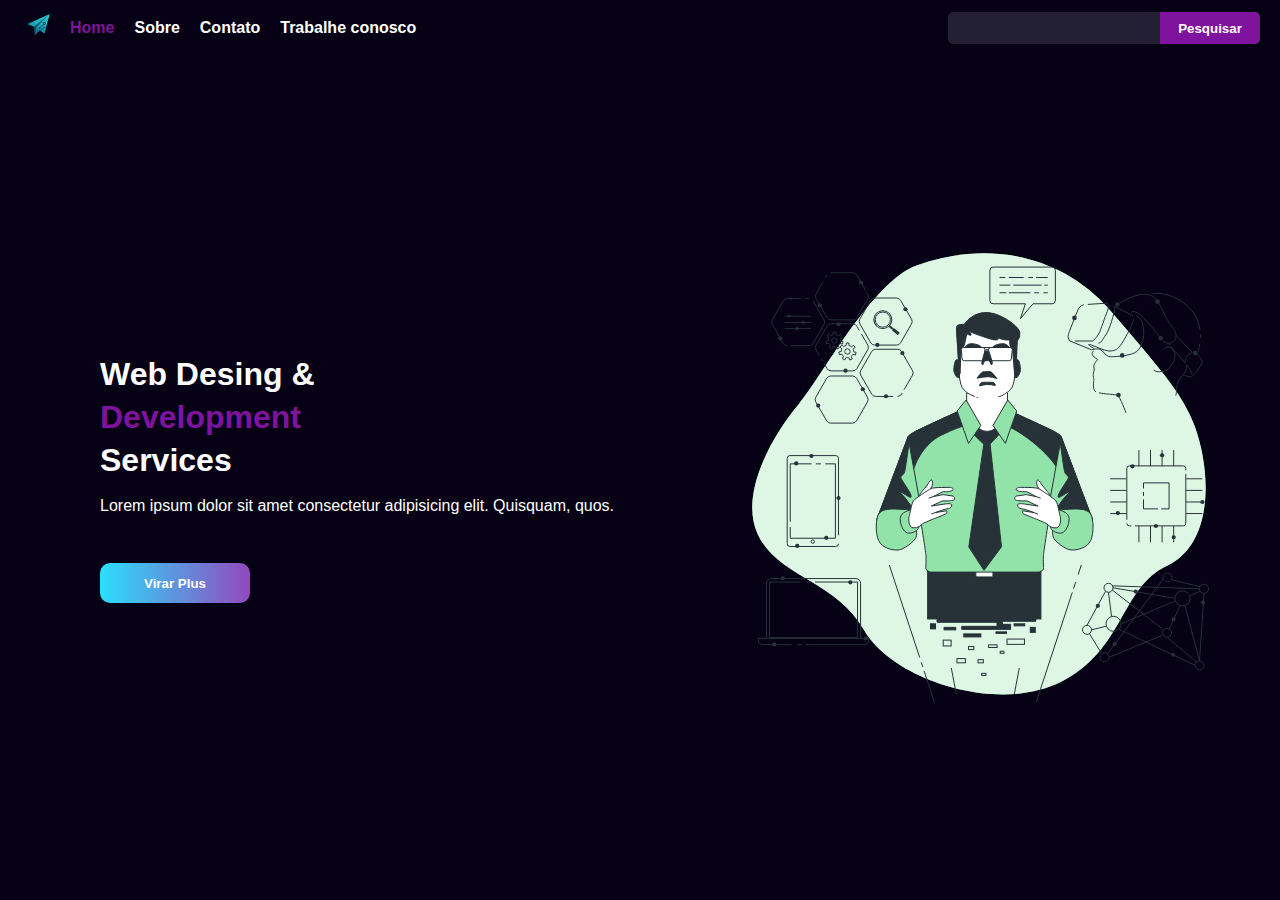
<file: idex.html>
<!DOCTYPE html>
<html lang="en">

<head>
  <meta charset="UTF-8">
  <meta name="viewport" content="width=device-width, initial-scale=1.0">
  <link rel="stylesheet" href="style.css">
  <title>Document</title>
</head>

<body>
  <div class="container">
    <header>
      <div class="esquerda">
        <div class="logo">
          <img width="40px" src="/images/logo2.png" alt="mini-logo">
        </div>
        <nav>
          <a href="" id="ativo">Home</a>
          <a href="">Sobre</a>
          <a href="">Contato</a>
          <a href="">Trabalhe conosco</a>
        </nav>
      </div>
      <div class="direita">
        <input type="text" placeholder="">
        <button>Pesquisar</button>
      </div>
    </header>
    <main>
      <div class="esquerda">
        <h1>Web Desing & </h1>
        <h1 id="ativo">Development</h1>
        <h1>Services</h1>
        <p>Lorem ipsum dolor sit amet consectetur adipisicing elit. Quisquam, quos.</p>
        </p>
        <button>Virar Plus</button>
      </div>
      <div class="direita">
        <img width="500" src="/images/visionary-technology-animate.svg" alt="imagem-animada">
      </div>
    </main>
  </div>

  </div>
</body>

</html>
</file>
<file: style.css>
body {
  margin: 0;
  padding: 0;
  box-sizing: border-box;
  font-family: sans-serif;
  color: #ffffff;
}

.container {
  width: 100%;
  height: 100vh;
  background-color: #060115;
  display: flex;
  flex-direction: column;
}

.container header {
  width: 100%;
  height: 60px;
  display: flex;
  justify-content: space-between;
  align-items: center;
}

.container header .esquerda {
  padding-left: 20px;
  width: 50%;
  display: flex;
  align-items: center;
  gap: 10px;
}

.container header .direita {
  padding-right: 20px;
  width: 50%;
  display: flex;
  justify-content: flex-end;
}

.container header .esquerda nav {
  display: flex;
  gap: 20px;
}

.container header .esquerda nav a {
  text-decoration: none;
  font-weight: bold;
  color: #ffffff;
}

.container header .direita input {
  width: 200px;
  height: 30px;
  border: none;
  border-top-left-radius: 5px;
  border-bottom-left-radius: 5px;
  color: #ffffff;
  background-color: #242033;
  outline: none;
  padding-left: 10px;
}

.container header .direita button {
  width: 100px;
  height: 32px;
  border: none;
  border-top-right-radius: 5px;
  border-bottom-right-radius: 5px;
  background-color: #7f139d;
  color: #ffffff;
  font-weight: bold;
  cursor: pointer;
}

.container header .esquerda nav a#ativo {
  color: #7f139d;
}

.container main {
  width: 100%;
  height: 100%;
  display: flex;
}

.container main .esquerda {
  width: 50%;
  height: 100%;
  display: flex;
  flex-direction: column;
  justify-content: center;
  padding-left: 100px;
}

.container main .direita {
  width: 50%;
  height: 100%;
  display: flex;
  justify-content: center;
  align-items: center;
}

.container main .esquerda h1 {
  line-height: 0px;
}

.container main .esquerda h1#ativo {
  color: #7f139d;
}

.container main .esquerda button {
  width: 150px;
  height: 40px;
  border: none;
  border-radius: 10px;
  background: linear-gradient(to right, #2bdffc, #9249be);
  color: #ffffff;
  font-weight: bold;
}
</file>
